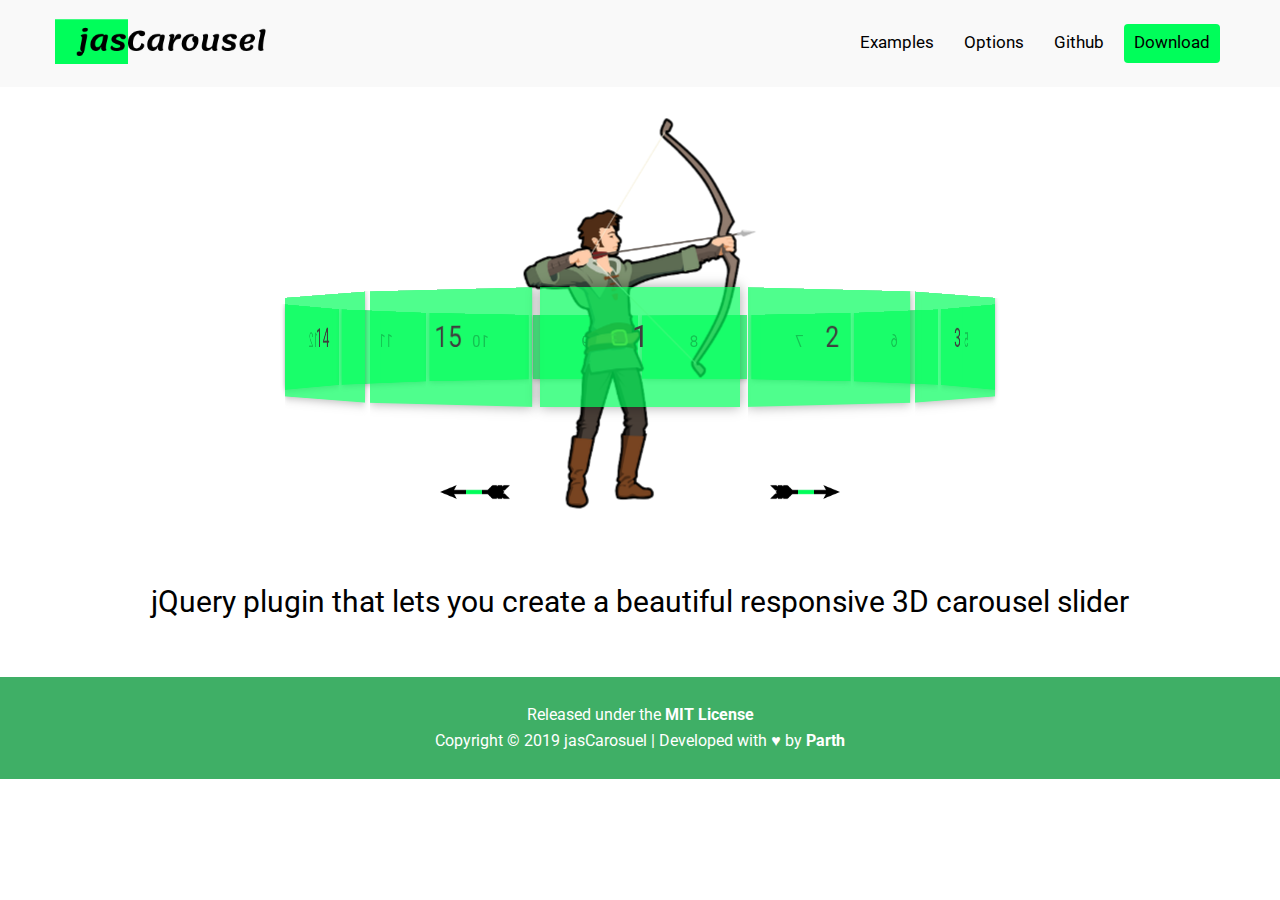
<file: cep-engr-app/src/3d-rotator-jascarousel/index.html>
<!doctype html>

<html>

<head>
    <title>jasCarousel | 3D carousel</title>
    <meta charset="utf-8">
    <meta name="msapplication-tap-highlight" content="no" />
    <meta name="viewport" content="width=device-width, initial-scale=1.0" />
    <meta name="keywords" content="3D carousel, 3d slider, jquery carousel, carousel, jquery carousel plugin, carousel slider">
    <meta name="description" content="jQuery plugin that lets you create beautiful responsive 3D carousel slider.">
    <meta name="author" content="Parth Jasani">
    <link rel="shortcut icon" href="favicon.ico" type="image/x-icon">
    <link rel="icon" href="favicon.ico" type="image/x-icon">
    <link rel="stylesheet" href="css/jas-carousel.css">
    <link rel="stylesheet" href="css/style.css">
    <link href="https://fonts.googleapis.com/css?family=Open+Sans|Roboto:300" rel="stylesheet">
    <script src="js/jquery.min.js"></script>
    <script src="js/jas-carousel.js"></script>
</head>

<body>
    <main>
        <header>
            <div class="container">
                <div class="header_inner">
                   <h1 class="logo">
                        <a href="http://jasaniweb.com" title="jas-carouse">
                            <img src="img/jas-carousel-logo.png" alt="jas-carousel-logo">
                        </a>
                    </h1>
                    <nav>
                        <a href="#">Examples</a>
                        <a href="https://github.com/jasCarousel/jascarousel#options">Options</a>
                        <a href="https://github.com/jasCarousel/jascarousel">Github</a>
                        <a href="./jasCarousel.zip" download>Download</a>
                    </nav>
                </div>
            </div>
        </header>

        <div class="container cf">
            <div class="slider-main">
                <div class="parth">
                    <img src="img/parth.png" alt="parth">
                </div>
                <ul class="slider">
                    <li>1</li>
                    <li>2</li>
                    <li>3</li>
                    <li>4</li>
                    <li>5</li>
                    <li>6</li>
                    <li>7</li>
                    <li>8</li>
                    <li>9</li>
                    <li>10</li>
                    <li>11</li>
                    <li>12</li>
                    <li>13</li>
                    <li>14</li>
                    <li>15</li>
                </ul>
            </div>
        </div>
        <h2>jQuery plugin that lets you create a beautiful responsive 3D carousel slider</h2>
    </main>
    <footer>
        <p>Released under the <a href="https://opensource.org/licenses/MIT">MIT License</a></p>
        <p>Copyright &copy; 2019 jasCarosuel | Developed with ♥ by <a href="http://jasaniweb.com" target="_blank">Parth</a></p>
    </footer>
</body>

<script>
    $(document).ready(function() {
        $(".slider").jasCarousel({
            margin: 20,
            auto: false,
            speed: 800,
            delay: 2000,
            slideFrontFace: false,
            moveOnSlideClick: true,
            prevText:'<img src="./img/jas-carousel-arrow-next.png">',
            nextText:'<img src="./img/jas-carousel-arrow-prev.png">'
        })
    })

</script>

</html>
</file>
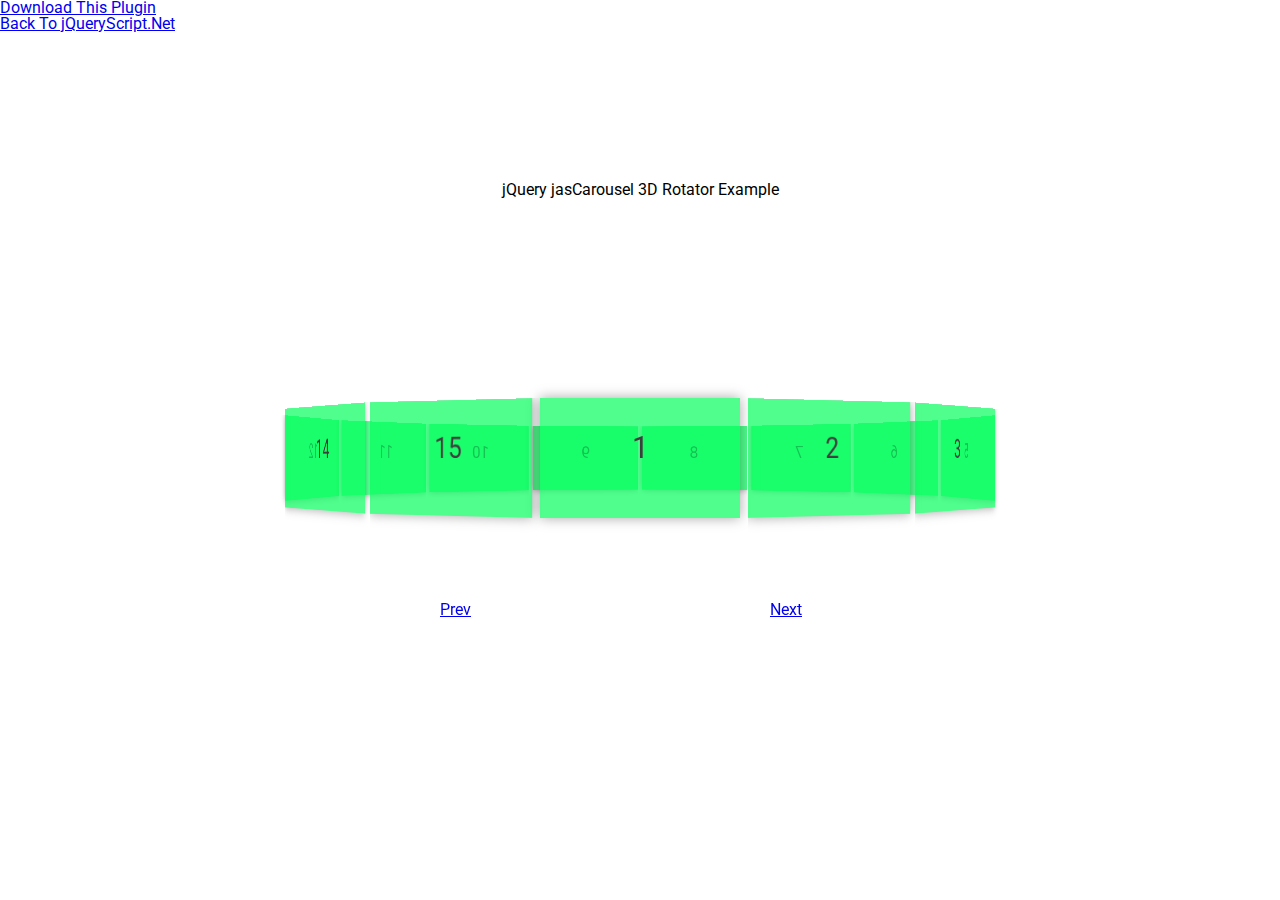
<file: cep-engr-app/src/3d-rotator-jascarousel/example/index.html>
<!doctype html>
<html>
<head>
<meta charset="utf-8">
<meta http-equiv="X-UA-Compatible" content="IE=edge,chrome=1">
<meta name="viewport" content="width=device-width, initial-scale=1, shrink-to-fit=no">
    <link rel="stylesheet" href="css/style.css">
    <link rel="stylesheet" href="css/jas-carousel.css">
    <link href="https://www.jqueryscript.net/css/jquerysctipttop.css" rel="stylesheet" type="text/css">
    <link href="https://fonts.googleapis.com/css?family=Open+Sans|Roboto:300" rel="stylesheet">
    <script src="https://code.jquery.com/jquery-3.3.1.min.js" integrity="sha384-tsQFqpEReu7ZLhBV2VZlAu7zcOV+rXbYlF2cqB8txI/8aZajjp4Bqd+V6D5IgvKT" crossorigin="anonymous"></script>
    <script src="js/jas-carousel.js"></script>
    <title>jQuery jasCarousel 3D Rotator Example</title>
    <style>
    main { display: block; margin-top: 150px; }
    h1 { text-align: center; }
</style>
</head>

<body><div id="jquery-script-menu">
<div class="jquery-script-center">
<ul>
<li><a href="https://www.jqueryscript.net/rotator/3d-rotator-jascarousel.html">Download This Plugin</a></li>
<li><a href="https://www.jqueryscript.net/">Back To jQueryScript.Net</a></li>
</ul>
<div class="jquery-script-ads"><script type="text/javascript"><!--
google_ad_client = "ca-pub-2783044520727903";
/* jQuery_demo */
google_ad_slot = "2780937993";
google_ad_width = 728;
google_ad_height = 90;
//-->
</script>
<script type="text/javascript"
src="https://pagead2.googlesyndication.com/pagead/show_ads.js">
</script></div>
<div class="jquery-script-clear"></div>
</div>
</div>
    <main>
        <h1>jQuery jasCarousel 3D Rotator Example</h1>
        <div class="container cf">
            <div class="slider-main">
                <ul class="slider">
                    <li>1</li>
                    <li>2</li>
                    <li>3</li>
                    <li>4</li>
                    <li>5</li>
                    <li>6</li>
                    <li>7</li>
                    <li>8</li>
                    <li>9</li>
                    <li>10</li>
                    <li>11</li>
                    <li>12</li>
                    <li>13</li>
                    <li>14</li>
                    <li>15</li>
                </ul>
            </div>
        </div>
    </main>
</body>

<script>
    $(document).ready(function() {
        $(".slider").jasCarousel({
            margin: 20,
            auto:false,
            speed: 800,
            delay: 2000,
            slideFrontFace: false,
            moveOnSlideClick: true,
            prevText:'Prev',
            nextText:'Next'
        })
    })

</script>
<script type="text/javascript">

  var _gaq = _gaq || [];
  _gaq.push(['_setAccount', 'UA-36251023-1']);
  _gaq.push(['_setDomainName', 'jqueryscript.net']);
  _gaq.push(['_trackPageview']);

  (function() {
    var ga = document.createElement('script'); ga.type = 'text/javascript'; ga.async = true;
    ga.src = ('https:' == document.location.protocol ? 'https://ssl' : 'http://www') + '.google-analytics.com/ga.js';
    var s = document.getElementsByTagName('script')[0]; s.parentNode.insertBefore(ga, s);
  })();

</script>
</html>
</file>
<file: cep-engr-app/src/3d-rotator-jascarousel/css/jas-carousel.css>
.jas-carousel{position: absolute !important;  transform-style: preserve-3d;  transition: all 0.5s; -webkit-transition: all 0.5s; -ms-transition: all 0.5s; -moz-transition: all 0.5s; height: 100%; width:100%;}
body.transition-remove .jas-carousel {transition: none !important; -webkit-transition: none !important; -moz-transition: none !important; -ms-transition: none !important;}
.jas-carousel > .jas-item{position: absolute !important; height: 100%;width: 100%;transform-style: preserve-3d;}
</file>
<file: cep-engr-app/src/3d-rotator-jascarousel/css/style.css>
html, body, div, span, applet, object, iframe,h1, h2, h3, h4, h5, h6, p, blockquote, pre,a, abbr, acronym, address, big, cite, code,del, dfn, em, img, ins, kbd, q, s, samp,small, strike, strong, sub, sup, tt, var,b, u, i, center,dl, dt, dd, ol, ul, li,fieldset, form, label, legend,table, caption, tbody, tfoot, thead, tr, th, td,article, aside, canvas, details, embed, figure, figcaption, footer, header, hgroup, menu, nav, output, ruby, section, summary,time, mark, audio, video {margin: 0;padding: 0;border: 0;font-size: 100%;font: inherit;vertical-align: baseline;}/* HTML5 display-role reset for older browsers */article, aside, details, figcaption, figure, footer, header, hgroup, menu, nav, section {display: block;}body {line-height: 1;}ol, ul {list-style: none;}blockquote, q {quotes: none;}blockquote:before, blockquote:after,q:before, q:after {content: '';content: none;}table {border-collapse: collapse;border-spacing: 0;}

body {
    /*font-family: cursive;*/
    font-family: 'Roboto', sans-serif;
}
.cf:after,
.cf:before {
    content: '';
    display: block;
    clear: both;
}
header {
    background: #f9f9f9;
}
.container {
    width: 100%;
    max-width: 1200px;
    margin: 0 auto;
}
.header_inner {
    display: flex;
    justify-content: space-between;
    align-items: center;
    max-width: 1200px;
    margin: 0 auto;
    padding: 15px;
}
.logo {
    width: 220px;
}
.logo img {
    width: 100%;
}
h2 {
    text-align: center;
    margin-bottom: 60px;
    font-size: 30px;
}
nav {
    display: flex;
    align-items: center;
}
nav a {
    display: inline-block;
    padding: 10px;
    margin: 0 5px;
    font-size: 17px;
    color: #000;
    text-decoration: none;
    border-bottom: 2px solid transparent;
    transition: all 0.3s;
}
nav a:hover {
    border-bottom-color: #00fe5a
}
nav a:last-child {
    background: #00fe5a;
    border-radius: 4px;
}
.slider-main {
    height: 500px;
    width: 100%;
    position: relative;
    float: left;
    transform-style: preserve-3d;
}
.slider {
    height: 120px;
    width: 200px;
    margin: 200px auto 0;
    transform-style: preserve-3d;
}
.slider li {
    width: 100%;
    height: 100%;
    background: #00fe5ab0;
    box-shadow: 0 0 12px 0px #00000059;
    line-height: 100px;
    text-align: center;
    font-size: 30px;
    color: #3e3e3e;
}
.parth {
    text-align: center;
    position: absolute;
    top: 0;
    left: 0;
    right: 0;
    margin: 0 auto;
    transform-style: preserve-3d;
    transform: perspective(1000px) translateZ(-160px);
}
.parth img {
    width: 270px;
}
.jas-control {
    position: absolute;
    bottom: -100px;
    width: 200%;
    left: -50%;
}
.jas-control a {
    display: inline-block;
    width: 70px;
}
.jas-control a.next {
    float: left;
}
.jas-control a.prev {
    float: right;
}
.jas-control a img {
    width: 100%;
}
footer {
    width: 100%;
    padding: 30px 0;
    background: #3faf66;
    color: #fff;
    text-align: center;
}
footer p a {
    color: #fff;
    text-decoration: none;
    font-weight: bold;
}
footer p:first-child {
    margin-bottom: 10px
}
</file>
<file: cep-engr-app/src/3d-rotator-jascarousel/example/css/style.css>
html, body, div, span, applet, object, iframe,h1, h2, h3, h4, h5, h6, p, blockquote, pre,a, abbr, acronym, address, big, cite, code,del, dfn, em, img, ins, kbd, q, s, samp,small, strike, strong, sub, sup, tt, var,b, u, i, center,dl, dt, dd, ol, ul, li,fieldset, form, label, legend,table, caption, tbody, tfoot, thead, tr, th, td,article, aside, canvas, details, embed, figure, figcaption, footer, header, hgroup, menu, nav, output, ruby, section, summary,time, mark, audio, video {margin: 0;padding: 0;border: 0;font-size: 100%;font: inherit;vertical-align: baseline;}/* HTML5 display-role reset for older browsers */article, aside, details, figcaption, figure, footer, header, hgroup, menu, nav, section {display: block;}body {line-height: 1;}ol, ul {list-style: none;}blockquote, q {quotes: none;}blockquote:before, blockquote:after,q:before, q:after {content: '';content: none;}table {border-collapse: collapse;border-spacing: 0;}

 body {
     /*font-family: cursive;*/
     font-family: 'Roboto', sans-serif;
 }
 .cf:after,
 .cf:before {
     content: '';
     display: block;
     clear: both;
 }
 .container {
     width: 100%;
     max-width: 960px;
     margin: 0 auto;
 }

 .slider-main {
     height: 500px;
     width: 100%;
     position: relative;
     float: left;
     transform-style: preserve-3d;
 }
 .slider {
     height: 120px;
     width: 200px;
     margin: 200px auto 0;
     transform-style: preserve-3d;
 }
 .slider li {
     width: 100%;
     height: 100%;
     background: #00fe5ab0;
     box-shadow: 0 0 12px 0px #00000059;
     line-height: 100px;
     text-align: center;
     font-size: 30px;
     color: #3e3e3e;
 }
 .jas-control {
     position: absolute;
     bottom: -100px;
     width: 200%;
     left: -50%;
 }
 .jas-control a {
     display: inline-block;
     width: 70px;
 }
 .jas-control a.next {
     float: right;
 }
 .jas-control a.prev {
     float: left;
 }
 .jas-control a img {
     width: 100%;
 }
</file>
<file: cep-engr-app/src/3d-rotator-jascarousel/example/css/jas-carousel.css>
.jas-carousel{position: absolute !important;  transform-style: preserve-3d;  transition: all 0.5s; -webkit-transition: all 0.5s; -ms-transition: all 0.5s; -moz-transition: all 0.5s; height: 100%; width:100%;}
body.transition-remove .jas-carousel {transition: none !important; -webkit-transition: none !important; -moz-transition: none !important; -ms-transition: none !important;}
.jas-carousel > .jas-item{position: absolute !important; height: 100%;width: 100%;transform-style: preserve-3d;}
</file>
